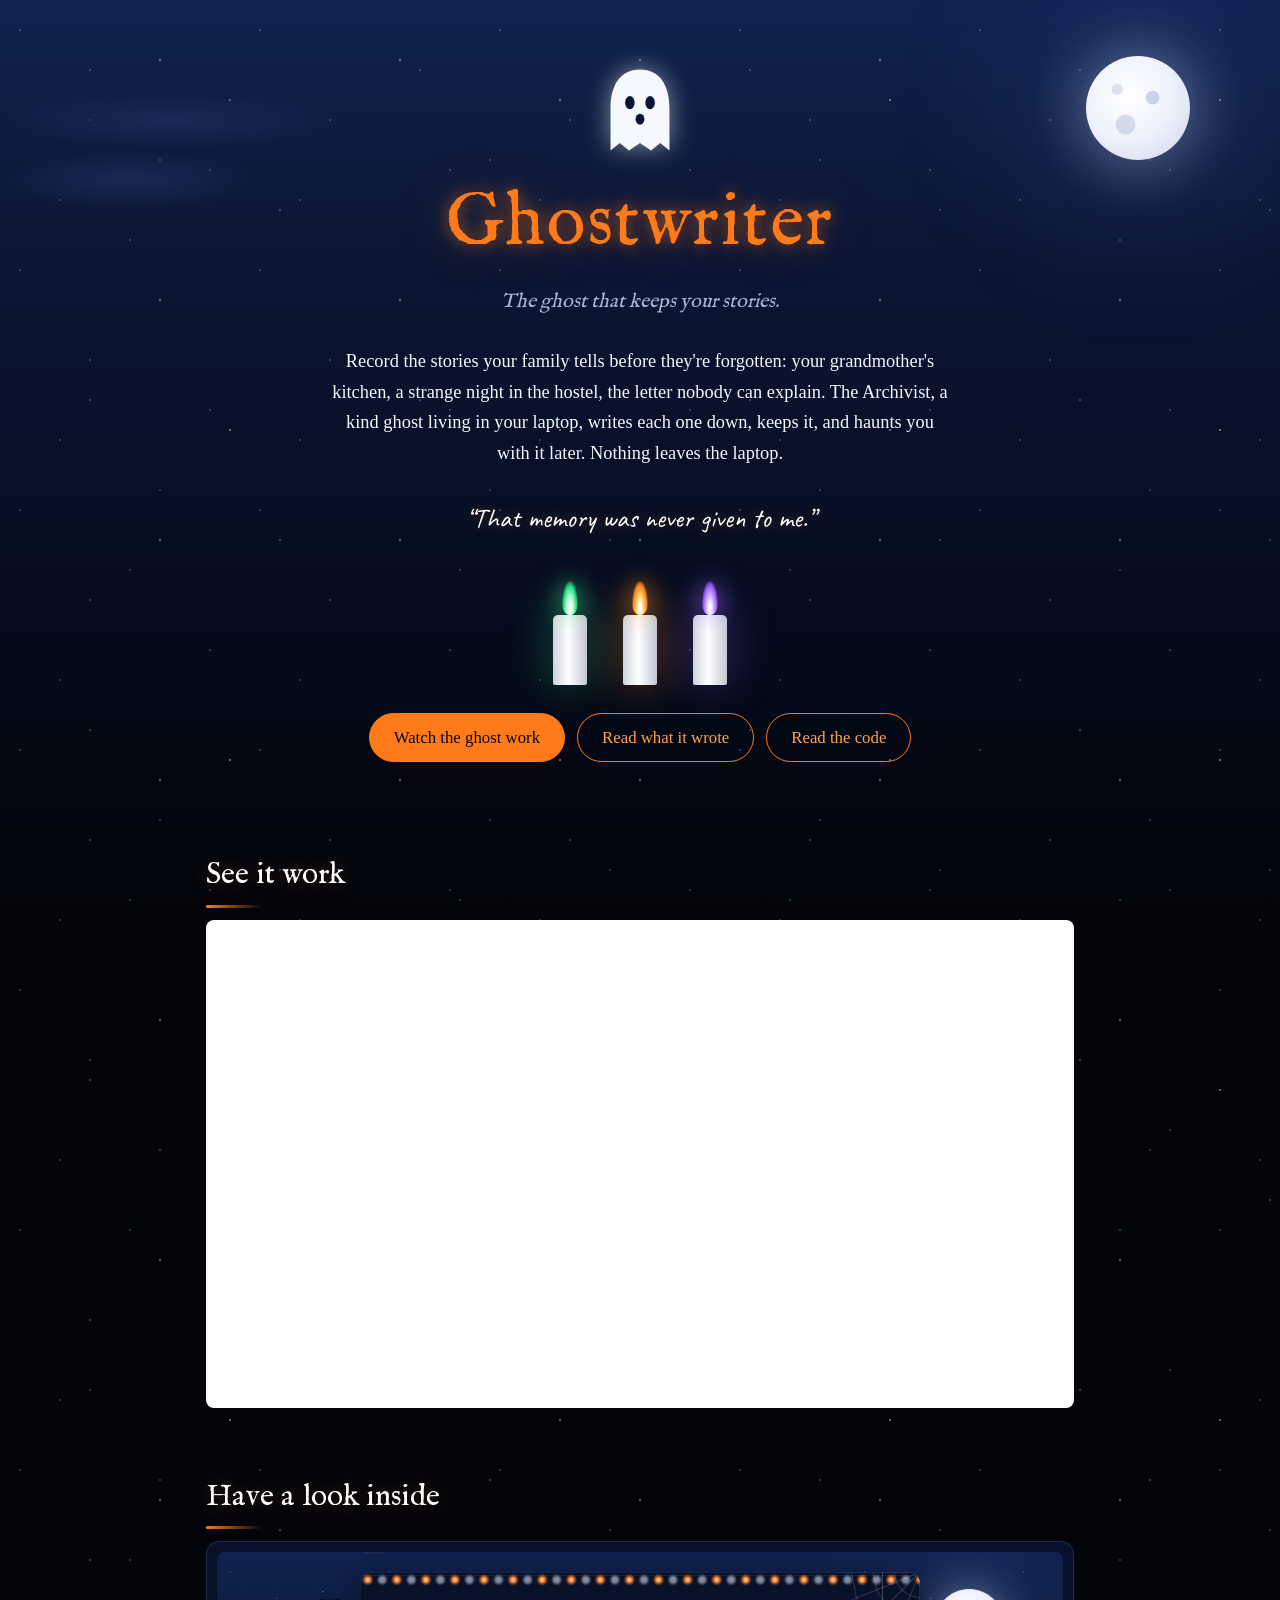
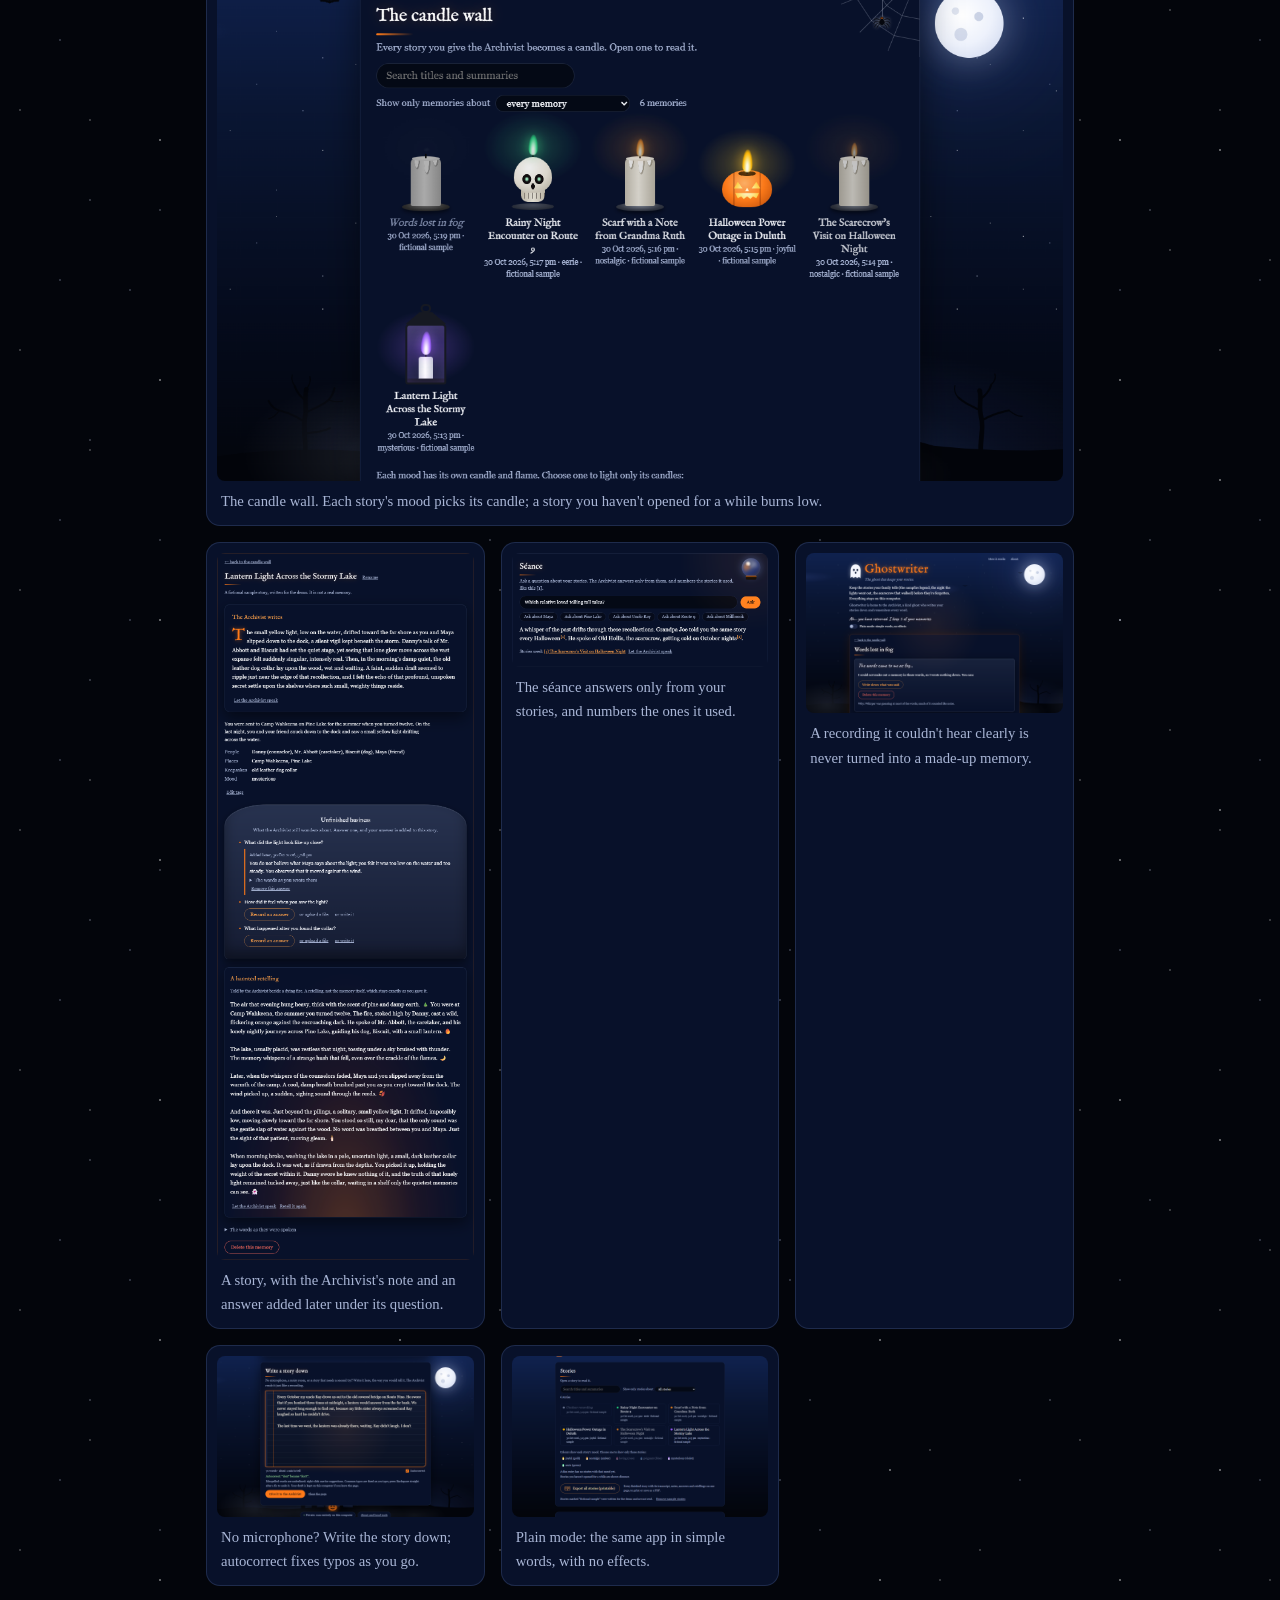
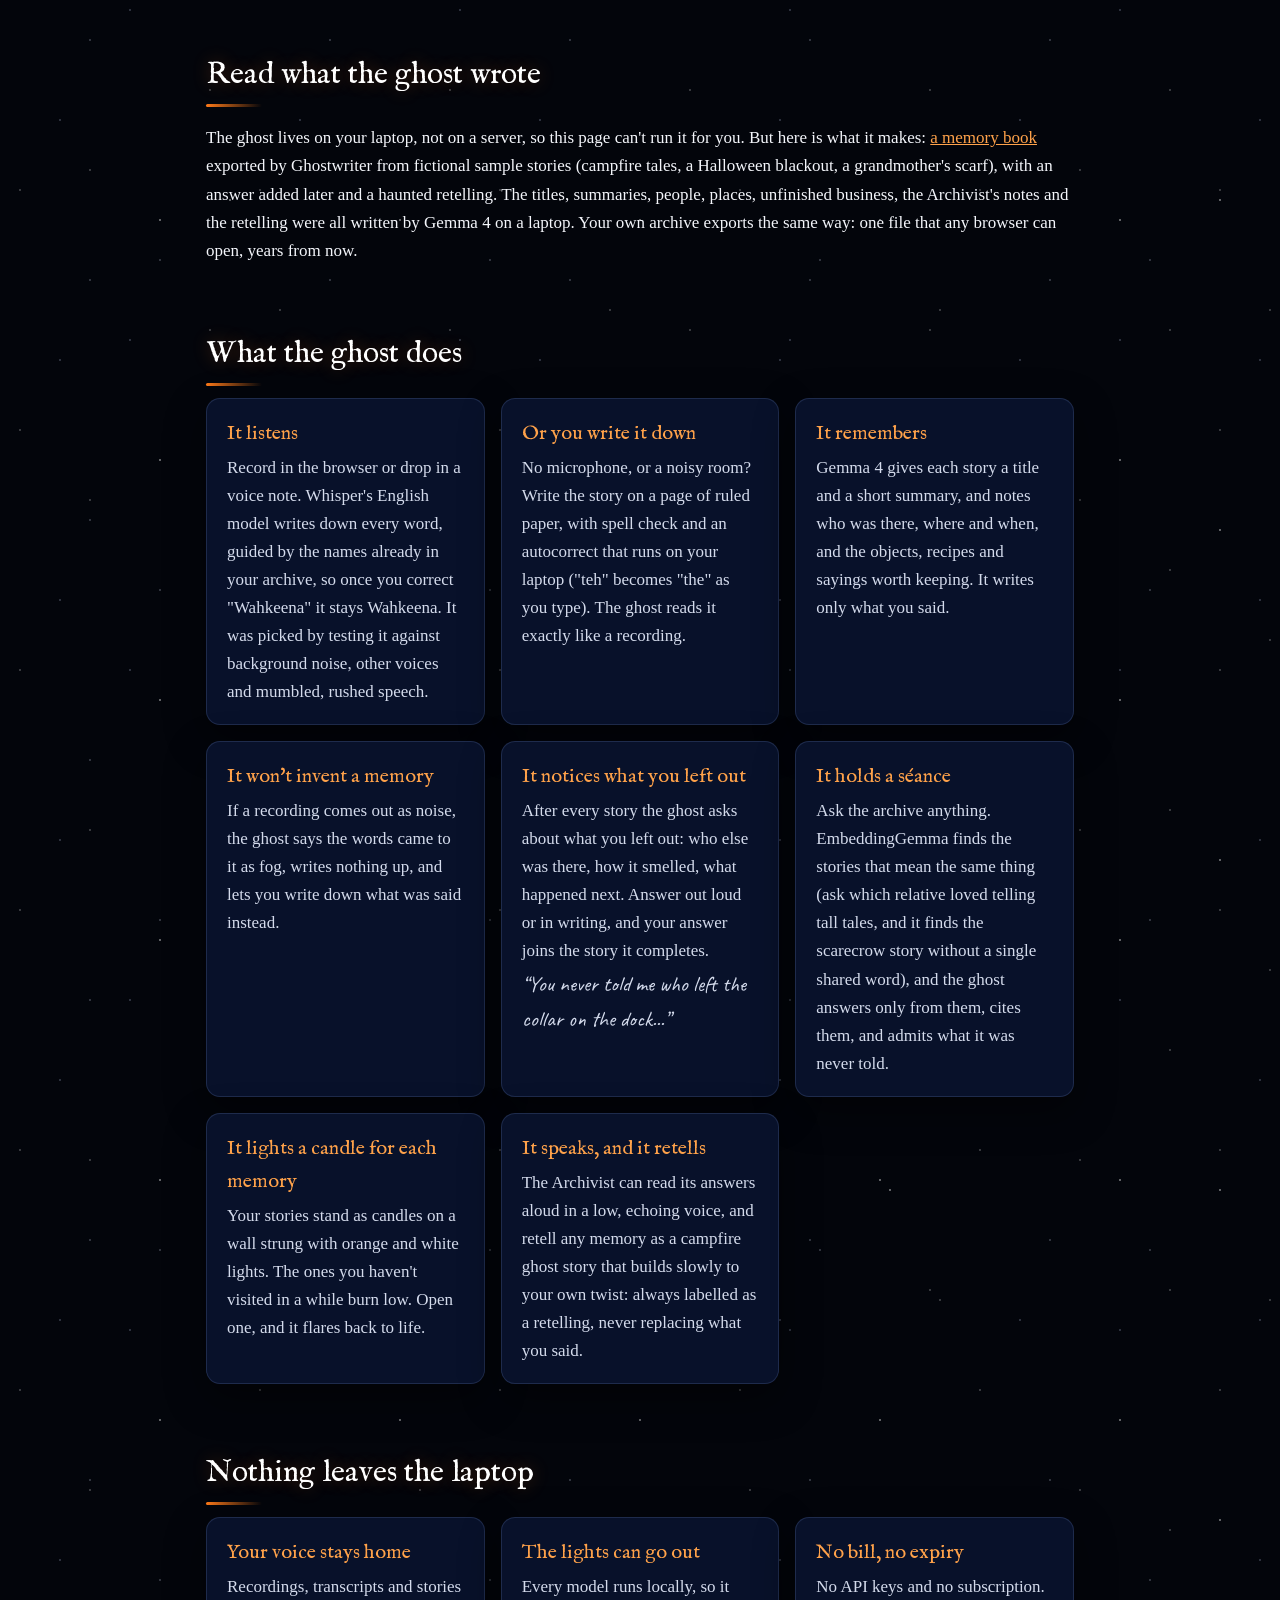
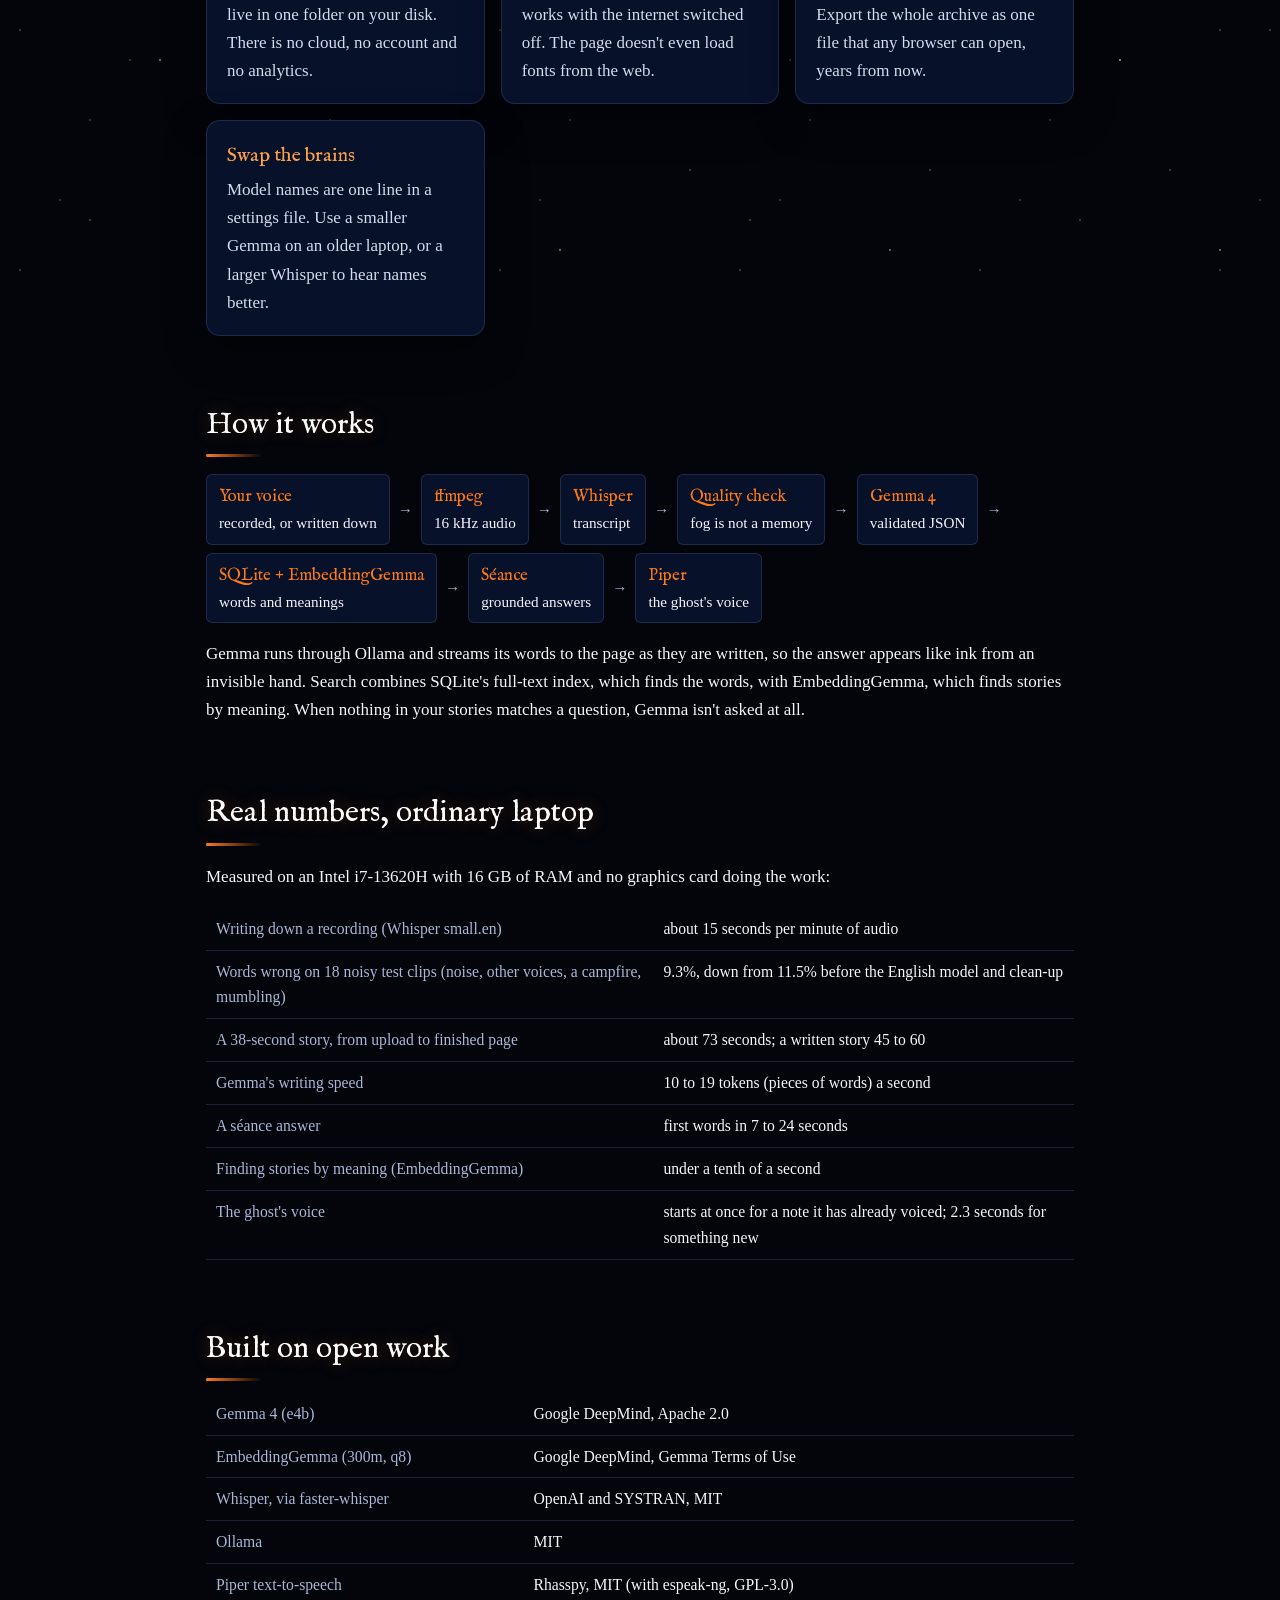
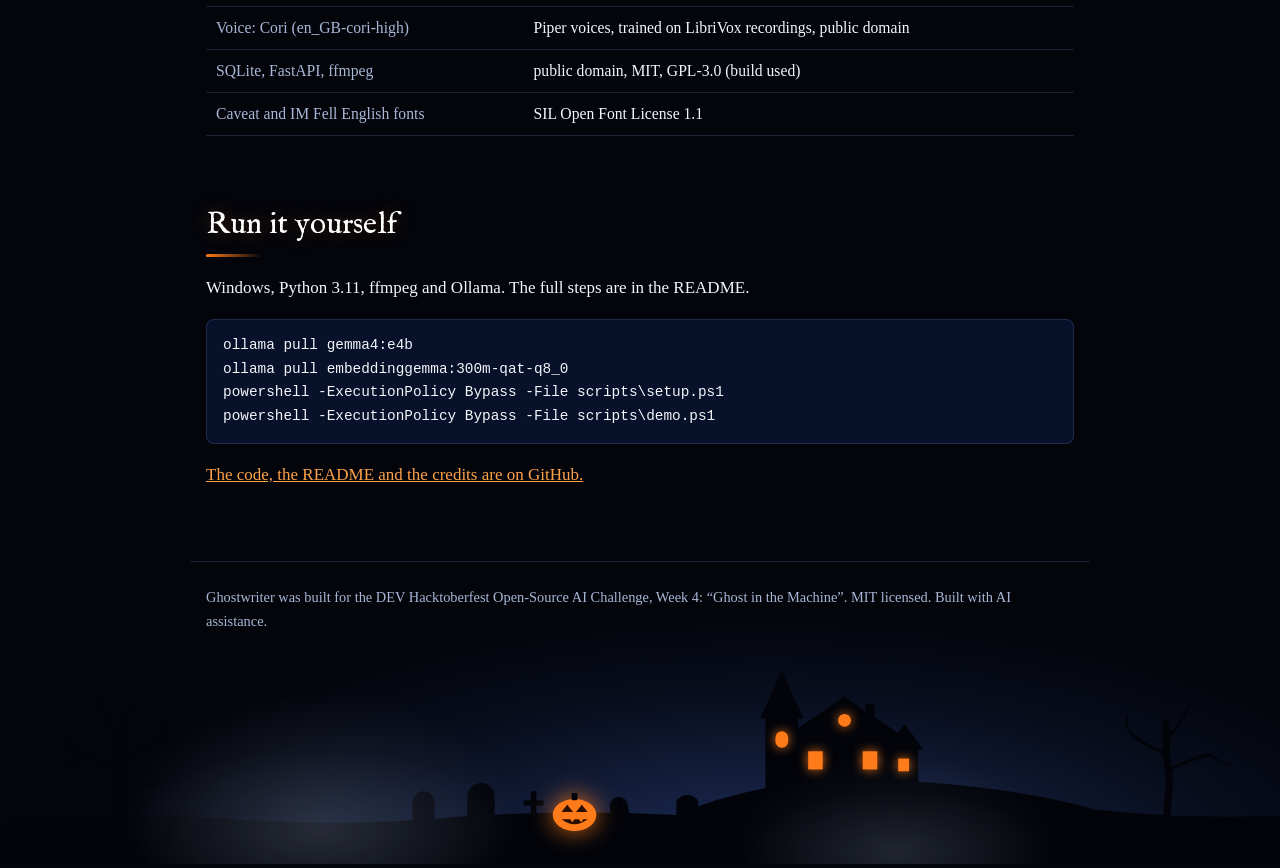
<file: docs/index.html>
<!doctype html>
<html lang="en">
<head>
  <meta charset="utf-8">
  <meta name="viewport" content="width=device-width, initial-scale=1">
  <title>Ghostwriter: the ghost that keeps your stories</title>
  <meta name="description" content="Tell a memory out loud. A ghost in your laptop writes it down, keeps it, and haunts you with it later. Fully offline, built on Gemma 4, EmbeddingGemma and Whisper.">
  <link rel="icon" href="favicon.svg" type="image/svg+xml">
  <style>
    /* Everything is in this folder: fonts are bundled (SIL OFL, see fonts/), nothing loads from elsewhere. */
    @font-face { font-family: "Caveat"; src: url("fonts/Caveat.ttf") format("truetype"); font-weight: 400 700; font-display: swap; }
    @font-face { font-family: "IM Fell English"; src: url("fonts/IMFellEnglish-Regular.ttf") format("truetype"); font-display: swap; }

    /* A moonlit night: dark blue, black, pumpkin orange and white. */
    :root {
      color-scheme: dark;
      --bg: #03050b; --panel: #08112a; /* opaque: the moon never shows through text */ --line: rgba(130, 160, 230, 0.18);
      --text: #f4f6fb; --muted: #a9b6d6; --ink: #ffffff; --orange: #ff7a18; --orange-soft: #ffa24a;
      --glow: rgba(255, 122, 24, 0.55);
      scrollbar-color: var(--orange) var(--bg);
    }
    * { box-sizing: border-box; }
    ::selection { background: var(--orange); color: var(--bg); }
    body {
      position: relative; margin: 0; color: var(--text); overflow-x: hidden;
      background: linear-gradient(180deg, #10224f 0%, #0a1633 30%, #050b1c 70%, var(--bg) 100%) fixed var(--bg);
      font: 17px/1.65 Georgia, "Times New Roman", serif;
    }
    main, footer { position: relative; z-index: 1; max-width: 900px; margin: 0 auto; padding: 0 16px; }
    h1, h2, h3 { font-family: "IM Fell English", Georgia, serif; font-weight: normal; }
    h2 { color: var(--ink); font-size: 1.9rem; margin: 64px 0 12px; text-shadow: 0 0 18px rgba(255, 122, 24, 0.3); }
    h2::after { content: ""; display: block; width: 56px; height: 3px; margin-top: 4px; border-radius: 3px; background: linear-gradient(90deg, var(--orange), transparent); }
    h3 { color: var(--orange-soft); font-size: 1.25rem; margin: 0 0 4px; }
    a { color: var(--orange-soft); }
    .hand { font-family: "Caveat", "Segoe Print", cursive; color: var(--ink); }

    /* ---------- hero ---------- */
    .hero { text-align: center; padding: 64px 0 24px; animation: rise 0.9s ease-out both; }
    .ghost { width: 74px; height: 92px; margin: 0 auto 8px; animation: bob 3.4s ease-in-out infinite; }
    .ghost svg { width: 100%; height: 100%; overflow: visible; filter: drop-shadow(0 0 12px rgba(255, 255, 255, 0.5)); }
    .ghost .sheet { fill: #f6f8ff; }
    .ghost .eyes, .ghost .mouth { fill: #0a1633; }
    .ghost .eyes { transform-box: fill-box; transform-origin: center; animation: blink 5s infinite; }
    .hero h1 {
      margin: 0; font-size: clamp(2.8rem, 9vw, 4.6rem); color: var(--orange); letter-spacing: 0.02em;
      text-shadow: 0 0 16px var(--glow), 0 0 48px rgba(255, 122, 24, 0.35); animation: sign-flicker 9s infinite;
    }
    .hero .subtitle { margin: 0; font-family: "IM Fell English", Georgia, serif; font-style: italic; color: var(--muted); font-size: 1.25rem; }
    .hero .pitch { max-width: 620px; margin: 28px auto; font-size: 1.15rem; }
    .hero .whisper { font-size: 1.7rem; margin: 8px 0 0; text-shadow: 0 0 14px rgba(255, 122, 24, 0.4); }
    .actions { display: flex; flex-wrap: wrap; justify-content: center; gap: 12px; margin-top: 28px; }
    .button {
      display: inline-block; padding: 10px 24px; border: 1px solid var(--orange); border-radius: 999px;
      text-decoration: none; font-size: 1.05rem; transition: transform 0.15s, box-shadow 0.2s;
    }
    .button:hover, .button:focus-visible { box-shadow: 0 0 22px var(--glow); transform: translateY(-1px) rotate(-1.5deg); }
    .button.primary { background: var(--orange); color: var(--bg); }

    /* ---------- three candles ---------- */
    .candles { display: flex; justify-content: center; align-items: flex-end; gap: 36px; margin: 40px 0 0; }
    .candle { display: flex; flex-direction: column; align-items: center; }
    /* Flame colours as in the app, where each story's mood picks its candle: eerie, nostalgic, mysterious. */
    .candle { --core: #fffaf0; --mid: #ffd27a; --edge: #ff8c1a; --glow: rgba(255, 140, 26, 0.85); --halo: rgba(255, 140, 26, 0.25); }
    .candle:nth-child(1) { --core: #f4fff8; --mid: #a8ffcf; --edge: #22d67f; --glow: rgba(60, 230, 140, 0.85); --halo: rgba(60, 230, 140, 0.22); }
    .candle:nth-child(3) { --core: #fbf5ff; --mid: #d8bbff; --edge: #9b5cff; --glow: rgba(160, 100, 255, 0.85); --halo: rgba(160, 100, 255, 0.22); }
    .flame {
      width: 16px; height: 34px; border-radius: 50% 50% 45% 45% / 65% 65% 35% 35%;
      background: radial-gradient(ellipse at 50% 78%, var(--core) 0 12%, var(--mid) 30%, var(--edge) 58%, transparent 76%);
      filter: drop-shadow(0 0 12px var(--glow)); transform-origin: 50% 100%;
      animation: dance 2.4s ease-in-out infinite alternate;
    }
    .wax { width: 34px; height: 70px; border-radius: 5px 5px 2px 2px; background: linear-gradient(90deg, #cfd3dd, #ffffff 45%, #c3c8d4); box-shadow: 0 -6px 40px 8px var(--halo); }
    @keyframes dance {
      0% { rotate: -2deg; } 40% { rotate: 1.5deg; scale: 1 1.06; } 70% { rotate: -1deg; scale: 1 0.96; } 100% { rotate: 2deg; }
    }

    /* ---------- sections ---------- */
    .grid { display: grid; grid-template-columns: repeat(auto-fit, minmax(250px, 1fr)); gap: 16px; }
    .card {
      background: var(--panel); border: 1px solid var(--line); border-radius: 14px; padding: 18px 20px;
      box-shadow: 0 14px 40px rgba(0, 0, 0, 0.45); transition: transform 0.25s, border-color 0.25s, box-shadow 0.25s;
    }
    .card:hover { transform: translateY(-4px); border-color: rgba(255, 122, 24, 0.45); box-shadow: 0 0 30px rgba(255, 122, 24, 0.15), 0 14px 40px rgba(0, 0, 0, 0.45); }
    .card p { margin: 0; color: #d4dbec; }
    .quote { font-size: 1.35rem; margin: 10px 0 0; }
    .shots { display: grid; gap: 16px; }
    .shots figure { margin: 0; background: var(--panel); border: 1px solid var(--line); border-radius: 14px; padding: 10px; }
    .shots img { display: block; width: 100%; height: auto; border-radius: 8px; }
    .shots figcaption { color: var(--muted); font-size: 0.92rem; margin: 8px 4px 2px; }
    .shots .pair { display: grid; grid-template-columns: repeat(auto-fit, minmax(260px, 1fr)); gap: 16px; }

    .todo {
      border: 2px dashed var(--muted); border-radius: 8px; padding: 32px; text-align: center; color: var(--muted);
      background: var(--panel);
    }
    .video { position: relative; aspect-ratio: 16 / 9; }
    .video iframe { position: absolute; inset: 0; width: 100%; height: 100%; border: 0; border-radius: 8px; }

    .pipeline { display: flex; flex-wrap: wrap; align-items: center; gap: 8px; list-style: none; padding: 0; }
    .pipeline li { background: var(--panel); border: 1px solid var(--line); border-radius: 6px; padding: 8px 12px; font-size: 0.95rem; }
    .pipeline li strong { color: var(--orange); font-weight: normal; display: block; font-family: "IM Fell English", Georgia, serif; font-size: 1.05rem; }
    .pipeline .arrow { background: none; border: 0; padding: 0; color: var(--muted); }

    table { width: 100%; border-collapse: collapse; font-size: 0.98rem; }
    th, td { text-align: left; padding: 8px 10px; border-bottom: 1px solid var(--line); vertical-align: top; }
    th { color: var(--muted); font-weight: normal; }

    pre { background: var(--panel); border: 1px solid var(--line); border-radius: 8px; padding: 14px 16px; overflow-x: auto; font-size: 0.9rem; }
    code { font-family: Consolas, "Courier New", monospace; }

    footer { margin-top: 72px; padding: 24px 16px max(230px, 17vw); border-top: 1px solid var(--line); color: var(--muted); font-size: 0.9rem; }

    /* ---------- the night outside (decoration only) ---------- */
    /* The night scrolls with the page: the moon stays up by the title and the graveyard lies below the
       footer, so neither ever passes behind the text. */
    .scene { position: absolute; inset: 0; z-index: 0; overflow: hidden; pointer-events: none; }
    .stars {
      position: absolute; inset: 0 0 30% 0; opacity: 0.7; background-size: 240px 240px;
      background-image: radial-gradient(1px 1px at 20px 30px, #fff, transparent), radial-gradient(1px 1px at 90px 120px, #dfe8ff, transparent),
        radial-gradient(1.5px 1.5px at 160px 60px, #fff, transparent), radial-gradient(1px 1px at 210px 170px, #fff, transparent),
        radial-gradient(1px 1px at 60px 200px, #cfdcff, transparent);
    }
    .stars.twinkle { background-size: 330px 330px; background-position: 70px 40px; animation: twinkle 3.5s ease-in-out infinite alternate; }
    .moon {
      position: absolute; top: 56px; right: max(16px, 7vw); width: 104px; height: 104px; border-radius: 50%;
      background: radial-gradient(circle at 64% 40%, rgba(150, 165, 200, 0.45) 0 7%, transparent 8%),
        radial-gradient(circle at 38% 66%, rgba(150, 165, 200, 0.35) 0 10%, transparent 11%),
        radial-gradient(circle at 30% 32%, rgba(150, 165, 200, 0.3) 0 5%, transparent 6%),
        radial-gradient(circle at 40% 38%, #ffffff, #eef2fc 50%, #c9d3ec 100%);
      box-shadow: 0 0 50px 12px rgba(220, 230, 255, 0.28), 0 0 160px 60px rgba(110, 145, 255, 0.14);
    }
    .cloud { position: absolute; top: 90px; width: 340px; height: 60px; border-radius: 50%; background: radial-gradient(ellipse at center, rgba(28, 44, 90, 0.85), rgba(28, 44, 90, 0) 70%); animation: drift 70s linear infinite; }
    .cloud.c2 { top: 150px; width: 260px; animation-duration: 95s; animation-delay: -40s; }
    .bat { position: absolute; left: 0; width: 34px; height: 17px; opacity: 0; fill: #04060c; animation: fly 22s linear infinite; }
    .bat svg { display: block; width: 100%; height: 100%; animation: flap 0.28s ease-in-out infinite alternate; }
    .bat.b1 { top: 12vh; }
    .bat.b2 { top: 22vh; width: 26px; animation-duration: 29s; animation-delay: -9s; }
    .bat.b3 { top: 7vh; width: 22px; animation-duration: 37s; animation-delay: -21s; }
    .horizon { position: absolute; left: 0; right: 0; bottom: 0; height: 420px; background: radial-gradient(ellipse 70% 80% at 60% 100%, rgba(70, 105, 200, 0.42), rgba(40, 65, 140, 0.15) 50%, transparent 75%); }
    .skyline { position: absolute; left: 0; bottom: 0; width: 100%; height: clamp(120px, 33vw, 200px); overflow: visible; } /* the whole house in view: roofs rise above the box on wide screens, 33vw keeps it on phones */
    .skyline .land { fill: #02040a; }
    .skyline .trees { fill: none; stroke: #02040a; stroke-width: 3.5; stroke-linecap: round; }
    .skyline .trees .trunk { stroke-width: 8; }
    .skyline .trees .twig { stroke-width: 2; }
    .skyline .windows { fill: var(--orange); filter: drop-shadow(0 0 6px rgba(255, 122, 24, 0.9)); }
    .skyline .windows .late { animation: lamp 11s steps(1) infinite; }
    .skyline .jack ellipse { fill: var(--orange); }
    .skyline .jack .face { fill: #2a0e00; }
    .skyline .jack .stem { fill: #02040a; }
    .skyline .jack { filter: drop-shadow(0 0 8px rgba(255, 122, 24, 0.85)); animation: flicker 2.2s infinite; }
    .fog {
      position: absolute; left: 0; bottom: 0; width: 200%; height: 300px; background-size: 50% 100%; animation: roll 48s linear infinite;
      background-image: radial-gradient(ellipse 22% 60% at 25% 85%, rgba(200, 215, 255, 0.11), transparent 70%),
        radial-gradient(ellipse 18% 45% at 70% 95%, rgba(200, 215, 255, 0.09), transparent 70%);
    }
    .fog.f2 { height: 210px; opacity: 0.8; animation-duration: 70s; animation-direction: reverse; }

    @keyframes rise { from { opacity: 0; transform: translateY(18px); } to { opacity: 1; transform: none; } }
    @keyframes bob { 0%, 100% { transform: translateY(0) rotate(-2deg); } 50% { transform: translateY(-9px) rotate(2deg); } }
    @keyframes blink { 0%, 92%, 100% { transform: scaleY(1); } 95% { transform: scaleY(0.1); } }
    @keyframes sign-flicker { 0%, 88%, 92%, 100% { opacity: 1; } 89% { opacity: 0.45; } 90% { opacity: 1; } 91% { opacity: 0.65; } }
    @keyframes twinkle { from { opacity: 0.45; } to { opacity: 1; } }
    @keyframes flicker { 0%, 100% { opacity: 1; } 42% { opacity: 0.93; } 46% { opacity: 0.82; } 50% { opacity: 0.96; } }
    @keyframes drift { from { transform: translateX(-400px); } to { transform: translateX(110vw); } }
    @keyframes fly {
      0% { opacity: 1; transform: translate(-60px, 0); } 20% { transform: translate(18vw, -5vh); } 40% { transform: translate(40vw, 6vh); }
      60% { transform: translate(62vw, -3vh); } 80% { transform: translate(84vw, 5vh); }
      99% { opacity: 1; transform: translate(calc(100vw + 60px), -2vh); } 100% { opacity: 0; transform: translate(calc(100vw + 60px), -2vh); }
    }
    @keyframes flap { from { transform: scaleY(1); } to { transform: scaleY(0.35); } }
    @keyframes lamp { 0%, 60% { opacity: 1; } 61%, 80% { opacity: 0.15; } 81% { opacity: 1; } }
    @keyframes roll { to { transform: translateX(-50%); } }

    @media (max-width: 600px) { .moon { top: 18px; width: 58px; height: 58px; } }
    @media (prefers-reduced-motion: reduce) {
      *, *::before, *::after { animation-duration: 0.01ms !important; animation-iteration-count: 1 !important; animation-delay: 0s !important; transition-duration: 0.01ms !important; }
      .bat, .cloud { display: none; }
    }
  </style>
</head>
<body>
<div class="scene" aria-hidden="true">
  <svg width="0" height="0" style="position: absolute">
    <symbol id="bat" viewBox="0 0 100 50">
      <path d="M50 14 L53 9 L54 17 Q70 8 98 10 Q90 16 90 26 Q83 21 77 26 Q70 22 64 31 Q58 28 52 34 L50 38 L48 34 Q42 28 36 31 Q30 22 23 26 Q17 21 10 26 Q10 16 2 10 Q30 8 46 17 L47 9 Z"/>
    </symbol>
  </svg>
  <div class="stars"></div>
  <div class="stars twinkle"></div>
  <div class="moon"></div>
  <div class="cloud"></div>
  <div class="cloud c2"></div>
  <span class="bat b1"><svg><use href="#bat"/></svg></span>
  <span class="bat b2"><svg><use href="#bat"/></svg></span>
  <span class="bat b3"><svg><use href="#bat"/></svg></span>
  <div class="horizon"></div>
  <svg class="skyline" viewBox="0 0 1440 220" preserveAspectRatio="xMidYMax slice">
    <g class="land">
      <path d="M0 220 V178 Q120 160 260 170 T520 168 Q640 160 760 166 Q860 122 1000 128 Q1140 136 1220 160 Q1330 172 1440 166 V220 Z"/>
      <rect x="890" y="78" width="110" height="80"/>
      <polygon points="880,80 945,36 1010,80"/>
      <rect x="858" y="58" width="36" height="100"/>
      <polygon points="852,60 876,8 900,60"/>
      <rect x="996" y="92" width="30" height="66"/>
      <polygon points="990,94 1011,66 1032,94"/>
      <rect x="968" y="44" width="10" height="24"/>
      <path d="M470 180 V152 A12 12 0 0 1 494 152 V180 Z"/>
      <path d="M530 180 V146 A15 15 0 0 1 560 146 V180 Z"/>
      <rect x="600" y="140" width="6" height="40"/>
      <rect x="592" y="150" width="22" height="6"/>
      <path d="M690 180 V156 A10 10 0 0 1 710 156 V180 Z" transform="rotate(-8 700 180)"/>
      <path d="M760 180 V150 Q772 138 784 150 V180 Z"/>
    </g>
    <g class="trees">
      <path class="trunk" d="M150 180 C152 150 146 132 150 110 C153 94 148 80 152 64"/>
      <path d="M150 120 C136 110 124 104 106 100 C98 98 92 92 88 84 M151 104 C164 96 176 94 190 82 C196 76 198 70 200 62 M152 84 C142 76 136 70 132 58 M149 140 C164 136 178 138 192 130"/>
      <path class="twig" d="M106 100 C100 108 96 112 88 114 M190 82 C198 86 206 86 214 84 M132 58 C128 52 126 46 128 40 M152 64 C158 56 160 50 158 42"/>
      <path class="trunk" d="M1300 178 C1298 150 1306 130 1300 108 C1296 92 1302 80 1298 66"/>
      <path d="M1300 118 C1316 108 1330 104 1348 100 M1299 100 C1286 92 1274 90 1262 78 M1298 82 C1308 74 1314 68 1318 56"/>
      <path class="twig" d="M1348 100 C1356 106 1362 110 1370 110 M1262 78 C1256 72 1254 66 1256 58 M1318 56 C1324 50 1326 44 1324 38"/>
    </g>
    <g class="windows">
      <rect x="869" y="74" width="14" height="18" rx="7"/>
      <rect class="late" x="905" y="96" width="16" height="20"/>
      <rect x="965" y="96" width="16" height="20"/>
      <circle cx="945" cy="62" r="7"/>
      <rect class="late" x="1004" y="104" width="12" height="14"/>
    </g>
    <g class="jack" transform="translate(648 166) scale(1.6)">
      <ellipse rx="15" ry="11"/>
      <path class="face" d="M-9 -2 l4 -5 l4 5 z M1 -2 l4 -5 l4 5 z M-9 3 q9 7 18 0 l-3 0 l-1.5 2 l-1.5 -2 l-3 0 l-1.5 2 l-1.5 -2 z"/>
      <rect class="stem" x="-2" y="-15" width="4" height="5" rx="1"/>
    </g>
  </svg>
  <div class="fog"></div>
  <div class="fog f2"></div>
</div>
<main>

  <section class="hero">
    <div class="ghost" aria-hidden="true">
      <svg viewBox="0 0 40 50">
        <path class="sheet" d="M20 3 C9 3 4 12 4 24 V47 l5 -4 l5 4 l6 -4 l6 4 l5 -4 l5 4 V24 C36 12 31 3 20 3 z"/>
        <g class="eyes"><ellipse cx="14.5" cy="21" rx="2.6" ry="3.6"/><ellipse cx="25.5" cy="21" rx="2.6" ry="3.6"/></g>
        <ellipse class="mouth" cx="20" cy="30" rx="2.4" ry="3"/>
      </svg>
    </div>
    <h1>Ghostwriter</h1>
    <p class="subtitle">The ghost that keeps your stories.</p>
    <p class="pitch">
      Record the stories your family tells before they're forgotten: your grandmother's kitchen, a
      strange night in the hostel, the letter nobody can explain. The Archivist, a kind ghost living in
      your laptop, writes each one down, keeps it, and haunts you with it later. Nothing leaves the laptop.
    </p>
    <p class="hand whisper">&ldquo;That memory was never given to me.&rdquo;</p>
    <div class="candles" aria-hidden="true">
      <div class="candle"><div class="flame"></div><div class="wax"></div></div>
      <div class="candle"><div class="flame"></div><div class="wax"></div></div>
      <div class="candle"><div class="flame"></div><div class="wax"></div></div>
    </div>
    <div class="actions">
      <a class="button primary" href="#demo">Watch the ghost work</a>
      <a class="button" href="#book">Read what it wrote</a>
      <a class="button" href="https://github.com/Aayush657/Ghostwriter">Read the code</a>
    </div>
  </section>

  <h2 id="demo">See it work</h2>
  <div class="video"><iframe src="https://www.youtube-nocookie.com/embed/PruqnPZd_hM" title="Ghostwriter demo video"
       allow="accelerometer; autoplay; clipboard-write; encrypted-media; gyroscope; picture-in-picture" allowfullscreen></iframe></div>

  <h2 id="look">Have a look inside</h2>
  <div class="shots">
    <figure>
      <img src="screenshots/candle-wall.png" width="1280" height="800" loading="lazy"
           alt="The candle wall: each story is a candle whose shape and flame colour show its mood; one unopened story burns low">
      <figcaption>The candle wall. Each story's mood picks its candle; a story you haven't opened for a while burns low.</figcaption>
    </figure>
    <div class="pair">
      <figure>
        <img src="screenshots/story.png" width="1280" height="1600" loading="lazy" alt="A story page with the Archivist's note, tags, and an answer added later under its question">
        <figcaption>A story, with the Archivist's note and an answer added later under its question.</figcaption>
      </figure>
      <figure>
        <img src="screenshots/seance.png" width="1280" height="800" loading="lazy" alt="A séance answer with numbered sources">
        <figcaption>The séance answers only from your stories, and numbers the ones it used.</figcaption>
      </figure>
      <figure>
        <img src="screenshots/unclear.png" width="1280" height="800" loading="lazy" alt="An unclear recording: the words came to me as fog">
        <figcaption>A recording it couldn't hear clearly is never turned into a made-up memory.</figcaption>
      </figure>
      <figure>
        <img src="screenshots/writing.png" width="1280" height="800" loading="lazy" alt="Writing a story down on a page of ruled paper, with autocorrect fixing a typo">
        <figcaption>No microphone? Write the story down; autocorrect fixes typos as you go.</figcaption>
      </figure>
      <figure>
        <img src="screenshots/plain.png" width="1280" height="800" loading="lazy" alt="Plain mode: simple cards and neutral words">
        <figcaption>Plain mode: the same app in simple words, with no effects.</figcaption>
      </figure>
    </div>
  </div>

  <h2 id="book">Read what the ghost wrote</h2>
  <p>
    The ghost lives on your laptop, not on a server, so this page can't run it for you. But here is
    what it makes: <a href="book.html">a memory book</a> exported by Ghostwriter from fictional sample
    stories (campfire tales, a Halloween blackout, a grandmother's scarf), with an answer added later and
    a haunted retelling. The titles, summaries, people, places, unfinished business, the Archivist's notes
    and the retelling were all written by Gemma 4 on a laptop. Your own archive exports the same way: one file that any browser can open, years from now.
  </p>

  <h2>What the ghost does</h2>
  <div class="grid">
    <div class="card">
      <h3>It listens</h3>
      <p>Record in the browser or drop in a voice note. Whisper's English model writes down every word, guided by the names already in your archive, so once you correct "Wahkeena" it stays Wahkeena. It was picked by testing it against background noise, other voices and mumbled, rushed speech.</p>
    </div>
    <div class="card">
      <h3>Or you write it down</h3>
      <p>No microphone, or a noisy room? Write the story on a page of ruled paper, with spell check and an autocorrect that runs on your laptop ("teh" becomes "the" as you type). The ghost reads it exactly like a recording.</p>
    </div>
    <div class="card">
      <h3>It remembers</h3>
      <p>Gemma 4 gives each story a title and a short summary, and notes who was there, where and when, and the objects, recipes and sayings worth keeping. It writes only what you said.</p>
    </div>
    <div class="card">
      <h3>It won't invent a memory</h3>
      <p>If a recording comes out as noise, the ghost says the words came to it as fog, writes nothing up, and lets you write down what was said instead.</p>
    </div>
    <div class="card">
      <h3>It notices what you left out</h3>
      <p>After every story the ghost asks about what you left out: who else was there, how it smelled, what happened next. Answer out loud or in writing, and your answer joins the story it completes.</p>
      <p class="hand quote">&ldquo;You never told me who left the collar on the dock...&rdquo;</p>
    </div>
    <div class="card">
      <h3>It holds a s&eacute;ance</h3>
      <p>Ask the archive anything. EmbeddingGemma finds the stories that mean the same thing (ask which relative loved telling tall tales, and it finds the scarecrow story without a single shared word), and the ghost answers only from them, cites them, and admits what it was never told.</p>
    </div>
    <div class="card">
      <h3>It lights a candle for each memory</h3>
      <p>Your stories stand as candles on a wall strung with orange and white lights. The ones you haven't visited in a while burn low. Open one, and it flares back to life.</p>
    </div>
    <div class="card">
      <h3>It speaks, and it retells</h3>
      <p>The Archivist can read its answers aloud in a low, echoing voice, and retell any memory as a campfire ghost story that builds slowly to your own twist: always labelled as a retelling, never replacing what you said.</p>
    </div>
  </div>

  <h2>Nothing leaves the laptop</h2>
  <div class="grid">
    <div class="card"><h3>Your voice stays home</h3><p>Recordings, transcripts and stories live in one folder on your disk. There is no cloud, no account and no analytics.</p></div>
    <div class="card"><h3>The lights can go out</h3><p>Every model runs locally, so it works with the internet switched off. The page doesn't even load fonts from the web.</p></div>
    <div class="card"><h3>No bill, no expiry</h3><p>No API keys and no subscription. Export the whole archive as one file that any browser can open, years from now.</p></div>
    <div class="card"><h3>Swap the brains</h3><p>Model names are one line in a settings file. Use a smaller Gemma on an older laptop, or a larger Whisper to hear names better.</p></div>
  </div>

  <h2>How it works</h2>
  <ol class="pipeline" aria-label="Pipeline">
    <li><strong>Your voice</strong>recorded, or written down</li>
    <li class="arrow" aria-hidden="true">&rarr;</li>
    <li><strong>ffmpeg</strong>16 kHz audio</li>
    <li class="arrow" aria-hidden="true">&rarr;</li>
    <li><strong>Whisper</strong>transcript</li>
    <li class="arrow" aria-hidden="true">&rarr;</li>
    <li><strong>Quality check</strong>fog is not a memory</li>
    <li class="arrow" aria-hidden="true">&rarr;</li>
    <li><strong>Gemma 4</strong>validated JSON</li>
    <li class="arrow" aria-hidden="true">&rarr;</li>
    <li><strong>SQLite + EmbeddingGemma</strong>words and meanings</li>
    <li class="arrow" aria-hidden="true">&rarr;</li>
    <li><strong>S&eacute;ance</strong>grounded answers</li>
    <li class="arrow" aria-hidden="true">&rarr;</li>
    <li><strong>Piper</strong>the ghost's voice</li>
  </ol>
  <p>
    Gemma runs through Ollama and streams its words to the page as they are written, so the answer
    appears like ink from an invisible hand. Search combines SQLite's full-text index, which finds the
    words, with EmbeddingGemma, which finds stories by meaning. When nothing in your stories
    matches a question, Gemma isn't asked at all.
  </p>

  <h2>Real numbers, ordinary laptop</h2>
  <p>Measured on an Intel i7-13620H with 16 GB of RAM and no graphics card doing the work:</p>
  <table>
    <tr><th>Writing down a recording (Whisper small.en)</th><td>about 15 seconds per minute of audio</td></tr>
    <tr><th>Words wrong on 18 noisy test clips (noise, other voices, a campfire, mumbling)</th><td>9.3%, down from 11.5% before the English model and clean-up</td></tr>
    <tr><th>A 38-second story, from upload to finished page</th><td>about 73 seconds; a written story 45 to 60</td></tr>
    <tr><th>Gemma's writing speed</th><td>10 to 19 tokens (pieces of words) a second</td></tr>
    <tr><th>A s&eacute;ance answer</th><td>first words in 7 to 24 seconds</td></tr>
    <tr><th>Finding stories by meaning (EmbeddingGemma)</th><td>under a tenth of a second</td></tr>
    <tr><th>The ghost's voice</th><td>starts at once for a note it has already voiced; 2.3 seconds for something new</td></tr>
  </table>

  <h2>Built on open work</h2>
  <table>
    <tr><th>Gemma 4 (e4b)</th><td>Google DeepMind, Apache 2.0</td></tr>
    <tr><th>EmbeddingGemma (300m, q8)</th><td>Google DeepMind, Gemma Terms of Use</td></tr>
    <tr><th>Whisper, via faster-whisper</th><td>OpenAI and SYSTRAN, MIT</td></tr>
    <tr><th>Ollama</th><td>MIT</td></tr>
    <tr><th>Piper text-to-speech</th><td>Rhasspy, MIT (with espeak-ng, GPL-3.0)</td></tr>
    <tr><th>Voice: Cori (en_GB-cori-high)</th><td>Piper voices, trained on LibriVox recordings, public domain</td></tr>
    <tr><th>SQLite, FastAPI, ffmpeg</th><td>public domain, MIT, GPL-3.0 (build used)</td></tr>
    <tr><th>Caveat and IM Fell English fonts</th><td>SIL Open Font License 1.1</td></tr>
  </table>

  <h2>Run it yourself</h2>
  <p>Windows, Python 3.11, ffmpeg and Ollama. The full steps are in the README.</p>
  <pre><code>ollama pull gemma4:e4b
ollama pull embeddinggemma:300m-qat-q8_0
powershell -ExecutionPolicy Bypass -File scripts\setup.ps1
powershell -ExecutionPolicy Bypass -File scripts\demo.ps1</code></pre>
  <p><a href="https://github.com/Aayush657/Ghostwriter">The code, the README and the credits are on GitHub.</a></p>

</main>
<footer>
  Ghostwriter was built for the DEV Hacktoberfest Open-Source AI Challenge, Week 4: &ldquo;Ghost in the Machine&rdquo;.
  MIT licensed. Built with AI assistance.
</footer>
</body>
</html>
</file>
